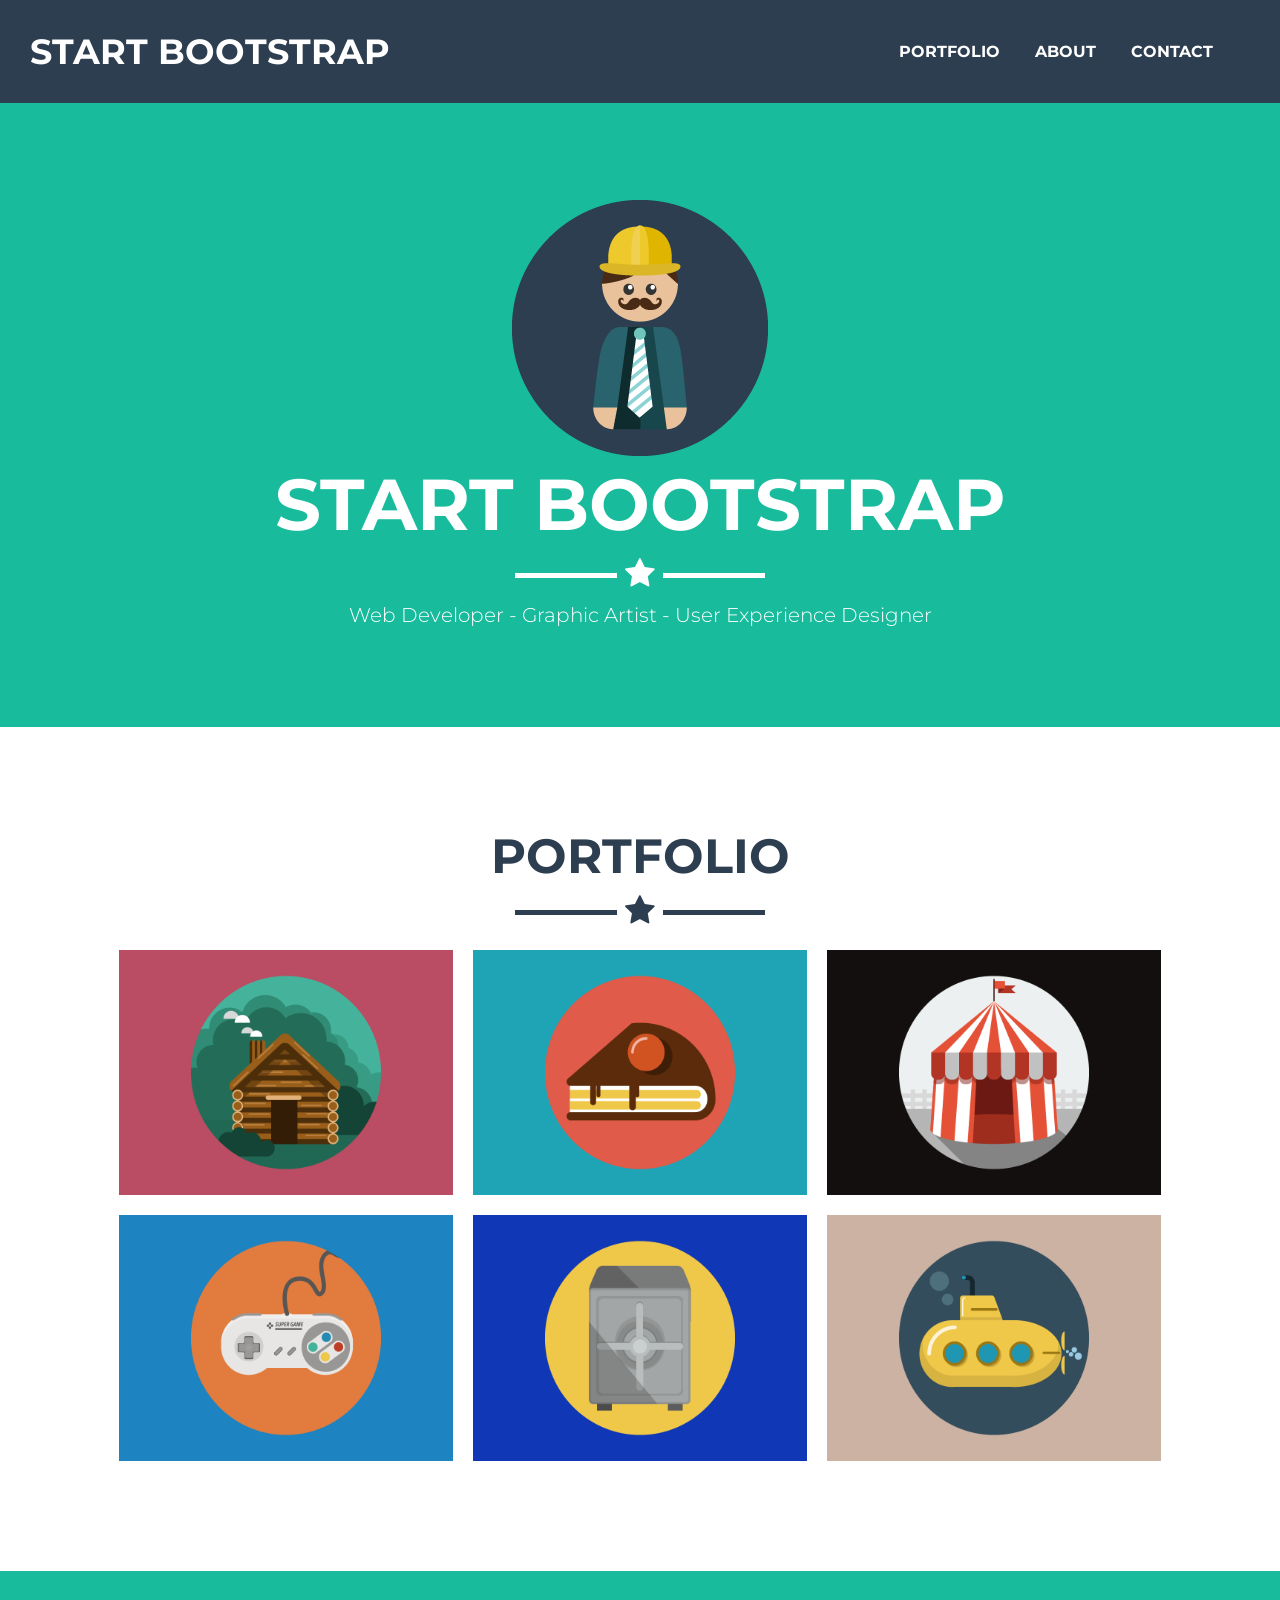
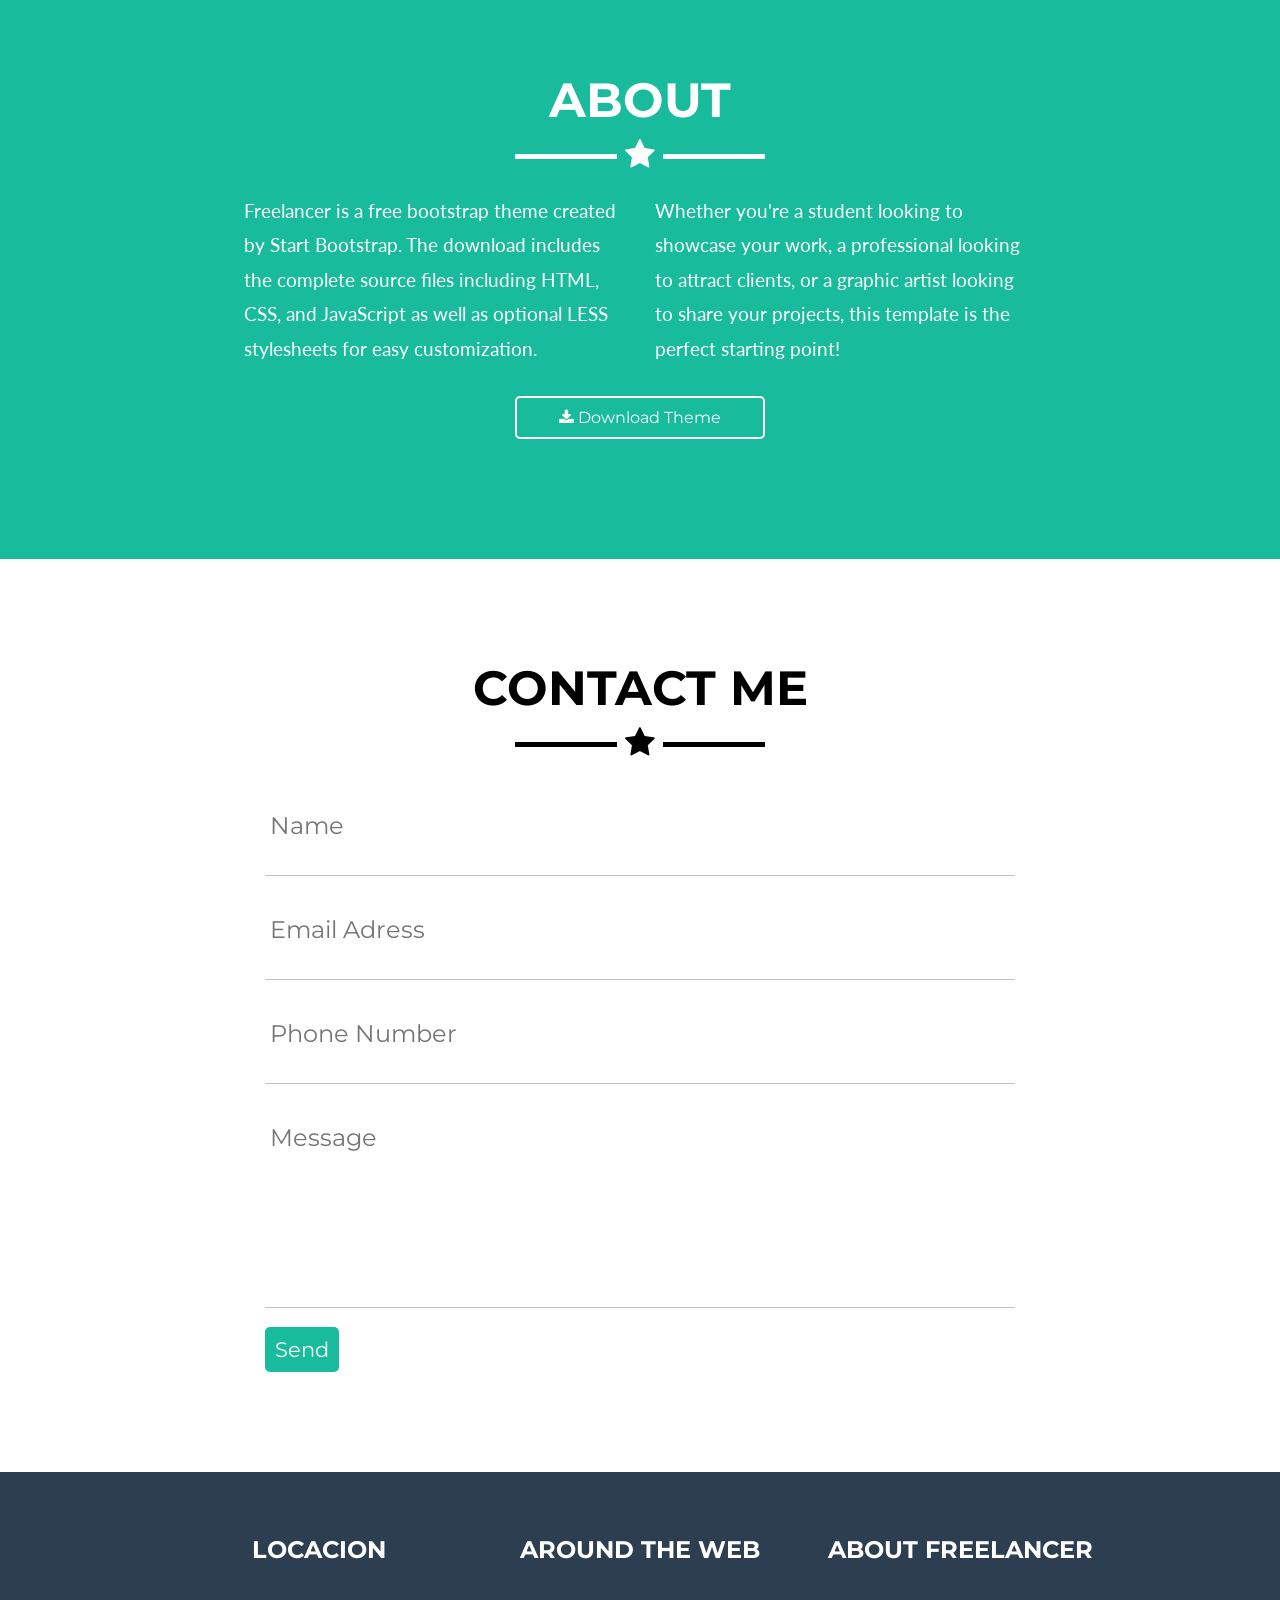
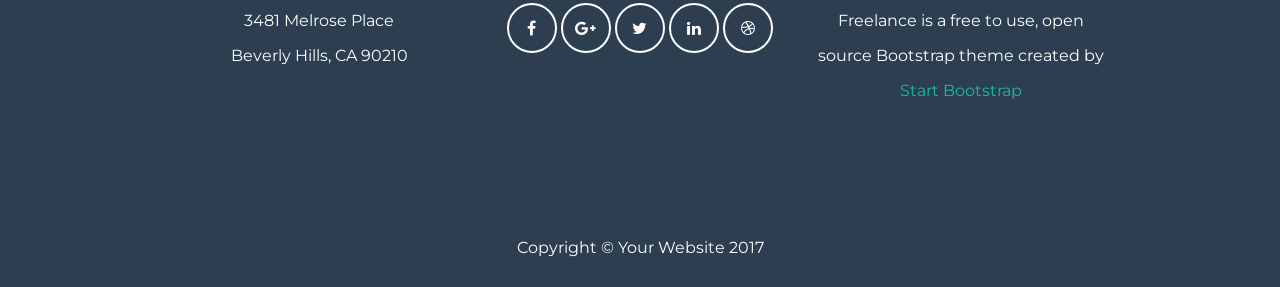
<file: index.html>
<!DOCTYPE html>
<html>
<head>
	<meta charset="UTF-8">
	<title>Freelancer</title>
	<link rel="stylesheet" type="text/css" href="css/main.css">
	<link rel="stylesheet" type="text/css" href="css/common.css">
	<link href="assets/font-awesome/css/font-awesome.min.css" rel="stylesheet" type="text/css">
    <link href="https://fonts.googleapis.com/css?family=Montserrat:400,700" rel="stylesheet" type="text/css">
    <link href="https://fonts.googleapis.com/css?family=Lato:400,700,400italic,700italic" rel="stylesheet" type="text/css">
</head>
<body>
	<!-- Seccion de nav -->
	<nav class="main">
		<span id="title">Start Bootstrap</span>
		<span id="menu">
			Menu
			<i class="fa fa-bars"></i>
		</span>
		<div class="links">
			<a id="link-portfolio" href="#portafolio">Portfolio</a>
			<a id="link-about" href="#about">About</a>
			<a id="link-contact" href="#contact">contact</a>
		</div>
	</nav>
	<!-- Header -->
	<header id="header">
		<div class="container">
			<img src="assets/images/profile.png">
			<div class="noo">
				<span class="name">Start Bootstrap</span>
				<div class="star uno"></div>
				<span>Web Developer - Graphic Artist - User Experience Designer</span>
			</div>
		</div>
	</header>
	<!-- Seccion portafolio -->
	<section id="portafolio">
		<div class="container">
			<h1>Portfolio</h1>
			<div class="star dos"></div>
			<div class="row">
				<div class="colm">
					<div>
						<div class="transparente">
							<i class="fa fa-search-plus fa-4x"></i>
						</div>
						<img src="assets/images/portfolio/cabin.png">
					</div>
				</div>
				<div class="colm">
					<div>
						<div class="transparente">
							<i class="fa fa-search-plus fa-4x"></i>
						</div>
						<img src="assets/images/portfolio/cake.png">
					</div>
				</div>
				<div class="colm">
					<div>
						<div class="transparente">
							<i class="fa fa-search-plus fa-4x" aria-hidden="true"></i>
						</div>
						<img src="assets/images/portfolio/circus.png">
					</div>
				</div>
				<div class="colm">
					<div>
						<div class="transparente">
							<i class="fa fa-search-plus fa-4x" aria-hidden="true"></i>
						</div>
						<img src="assets/images/portfolio/game.png">
					</div>
				</div>
				<div class="colm">
					<div>
						<div class="transparente">
							<i class="fa fa-search-plus fa-4x" aria-hidden="true"></i>
						</div>
						<img src="assets/images/portfolio/safe.png">
					</div>
				</div>
				<div class="colm">
					<div>
						<div class="transparente">
							<i class="fa fa-search-plus fa-4x" aria-hidden="true"></i>
						</div>
						<img src="assets/images/portfolio/submarine.png">
					</div>
				</div>
			</div>
		</div>
	</section>
	<!-- Seccion about -->
	<section id="about">
		<div class="container">
			<h1>About</h1>
			<div class="star uno"></div>
			<div class="row">
				<p>Freelancer is a free bootstrap theme created by Start Bootstrap. The download includes the complete source files including HTML, CSS, and JavaScript as well as optional LESS stylesheets for easy customization.</p>
				<p>Whether you're a student looking to showcase your work, a professional looking to attract clients, or a graphic artist looking to share your projects, this template is the perfect starting point!</p>
			</div>
			<div class="download">
				<i class="fa fa-download" aria-hidden="true"></i>
				Download Theme
			</div>
		</div>
	</section>
	<!-- Seccion Contact -->
	<section id="contact">
		<div class="container">
			<h1>Contact Me</h1>
			<div class="star dos"></div>
			<form>
				<p><label>Name</label><br><input id="nombre" class="formulario" type="text" placeholder="Name"></p>
				<p><label>Email Adress</label><br><input id="email" class="formulario" type="email" placeholder="Email Adress"></p>
				<p><label>Phone Number</label><br><input id="number" class="formulario" type="tel" placeholder="Phone Number"></p>
				<p><label>Message</label><br><textarea id="message" rows="5" class="formulario" placeholder="Message"></textarea></p>
				<br>
				<div><button id="send" type="submit" class="submit">Send</button></div>
			</form>
		</div>
	</section>
	<!-- Footer -->
	<footer>
		<div class="container">
			<div class="row">
				<div class="colm">
					<h2>Locacion</h2><br>
					<p>3481 Melrose Place <br> Beverly Hills, CA 90210</p>
				</div>
				<div class="colm">
					<h2>Around the Web</h2><br>
					<a href="" class="social fa fa-facebook"></a>
					<a href="" class="social fa fa-google-plus"></a>
					<a href="" class="social fa fa-twitter"></a>
					<a href="" class="social fa fa-linkedin"></a>
					<a href="" class="social fa fa-dribbble"></a>
				</div>
				<div class="colm free">
					<h2>About Freelancer</h2><br>
					<p>Freelance is a free to use, open source Bootstrap theme created by
					<a href="#">Start Bootstrap</a>
					</p>
				</div>
			</div>
			<div id="copyright">
				Copyright © Your Website 2017
			</div>
		</div>
	</footer>
	<!-- Scroll -->
	<a id="scroll" href="#header">
		<i class="fa fa-chevron-up"></i>
	</a>
	<script src="js/app.js"></script>
</body>
</html>
</file>
<file: css/main.css>
/*-- Seccion de nav --*/
.main{
	z-index: 100;
	width: 100%;
  font-weight: 700;
  text-transform: uppercase;
  border: none;
  background: #2c3e50;
  padding: 30px;
  position: fixed;
	display: flex;
	color: white;
}

#title{
	width: 70%;
	font-size: 2.2em;
}

#menu{
	display: none;
	width: 10%;
	border: 1px solid white;
	border-radius: 5px;
	padding: 15px;
}
@media(max-width: 900px){
	#menu{
		display: block;
	}
	.links{
		display: none;
	}
}
.links{
	width: 30%;
	margin: auto 0;
}

.links a{
	color: white;
	padding: 15px;
}
.links a:hover{
	color: #18bc9c;
}

/*!-- Header --*/
header{
	padding-top: 200px;
    padding-bottom: 100px;
    text-align: center;
    color: white;
    background: #18bc9c;
}

header span{
	font-size: 1.25em;
    font-weight: 300;
}

header .name{
    font-size: 4.5em;
    font-weight: 700;
    text-transform: uppercase;
}
@media(max-width: 800px){
	header .name{
		font-size: 3em;
		font-weight: 500;
	}
}

.resaltar{
	background-color: #18bc9c;
	color: white;
	border-radius: 5px;
}

/*!-- Seccion portafolio --*/


#portafolio{
	color: #2C3E50;
}

#portafolio .row img{
	width: 100%;
	height: 100%;
}

#portafolio .colm{
	cursor: pointer;
}

.transparente{
	width: 100%;
	height: 100%;
	position: absolute;
	background-color: #18bc9c;
	opacity: 0;
	text-align:center;
}
.transparente:hover{
	opacity: 0.9;
}
#portafolio .row i{
	color: white;
	position: relative;
	top: 35%;
}

/*-- Seccion about --*/
#about{
	color: white;
	background-color: #18bc9c;
}
#about .row{
	padding: 0 120px;
}
#about .row p{
	flex: 50%;
	line-height: 1.8em;
	padding: 0 15px;
	margin: 10px 0;
	font-size: 1.2em;
	font-family: Lato,'Helvetica Neue',Helvetica,Arial,sans-serif;
}

@media(max-width: 1000px){
	#about .row p{
		flex:100%;
		padding: 0;
	}
}
.download {
	border: 2px solid;
	border-radius: 5px;
	width: 20%;
	text-align:center;
	margin: 20px auto;
	padding: 10px 0;
	cursor: pointer;
	font-weight: 1.2em;
}

.download:hover{
	background-color: white;
	color:#18bc9c;
}

/*-- Seccion Contact --*/
form{
	width: 60%;
	margin: 0 auto;
}
form label{
	display: none;
	font-size: 12px;
	position: absolute;
	top: 11px;
}

form p{
	border-bottom: 1px solid silver;
	position: relative;
}

.formulario{
	border:none;
	width: 100%;
	padding: 20px 5px 35px;
	font-size: 1.5em;
}
.formulario:focus{
	outline: 0;
}

.submit{
	border:none;
	background-color: #18bc9c;
	border-radius: 5px;
	color: white;
	padding: 10px;
	font-size: 1.3em;
	cursor: pointer;
}
.error{
	color: red;
	position: absolute;
	bottom: 10px;
}

/*-- Footer --*/
footer{
	background-color: #2c3e50;
	color: white;
}
footer h2{
	text-transform: uppercase;
}

footer a{
	color: #18bc9c;
}

footer .colm{
	text-align:center;
	line-height: 2.2em;
}
footer .row{
	padding: 50px;
}
.free a:hover{
	text-decoration: underline;
}

#copyright{
	width: 100%;
	text-align: center;
	padding: 70px 80px 30px;
}
.social{
	color: inherit;
	padding-top: 15px;
	font-size: 120%;
	display: inline-block;
  width: 50px;
  height: 50px;
  text-align: center;
  border: 2px solid white;
  border-radius: 100%;
}

.social:hover{
	background: white;
	color: #18bc9c;

}


/*-- Modals --*/
.grande{
	position: fixed;
	z-index: 100;
	padding: 100px 0;
	top: 0;
	left: 0;
	width: 100%;
	height: 100%;
	background-color: white;
	overflow: scroll;
	animation: mover 0.3s;
}
@keyframes mover {
	from{
		transform: translateY(20px);
	} to {
		transform: translateY(0px);
	}
}
.modal{
	width: 50%;
}

.modal img{
	width: 100%;
}
.grande a{
	color: #18bc9c;
}
.grande a:hover{
	text-decoration: underline;
}
.grande p{
	margin: 50px;
	padding: 0 60px;
	font-size: 1.2em;
}
.grande .close{
	background-color: transparent;
	color: silver;
	border: none;
	font-size: 3em;
	position: absolute;
	right: 50px;
	top: 20px;
	cursor: pointer;
}

/*-- Scroll --*/
#scroll{
	border-radius: 100%;
	background-color: #2c3e50;
	color: white;
	text-align:center;
	position: fixed;
	bottom: 50px;
	right: 50px;
	width: 50px;
	height: 50px;
	padding: 15px 0;
	cursor: pointer;
	display: none;
}

#scroll:focus{
	outline: none;
}
@media(max-width: 1200px){
	#scroll{
		display: block;
	}
}
</file>
<file: css/common.css>
*{
	margin: 0;
	padding: 0;
	box-sizing: border-box;
	font-family: 'Montserrat', 'Helvetica Neue', Helvetica, Arial, sans-serif;
}
a{
	text-decoration: none;
}
textarea{
	resize: none;
}
section {
    padding: 100px 0;
}
button:focus{
	outline: none;
}
.container {
	margin-right: auto;
    margin-left: auto;
    padding-right: 15px;
    padding-left: 15px;
    width: 100%;
}

.container h1{
	text-transform: uppercase;
	font-size: 3em;
	text-align: center;
}

/*La linea con estrella*/
.star {
  width: 250px;
  height: 0;
  margin: 25px auto;
  padding: 0;
  text-align: center;
  border-top: solid 5px;
}

.star:after {
  font-family: FontAwesome;
  font-size: 2em;
  position: relative;
  top: -20px;
  padding: 0 0.25em;
  content: '\f005';
}


.uno:after {
  background-color: #18BC9C;
}

.dos:after {
  background-color: white;
}

/*clase de las filas y columnas*/
.row {
  margin:0 auto;
  display: flex;
  flex-wrap: wrap;
  width: 85%;
  max-width: 1200px;
}

.colm{
	flex: 33.333333%;
	padding: 10px;
}

.colm>div{
	width: 100%;
	height: 100%;
	position: relative;
}
</file>
